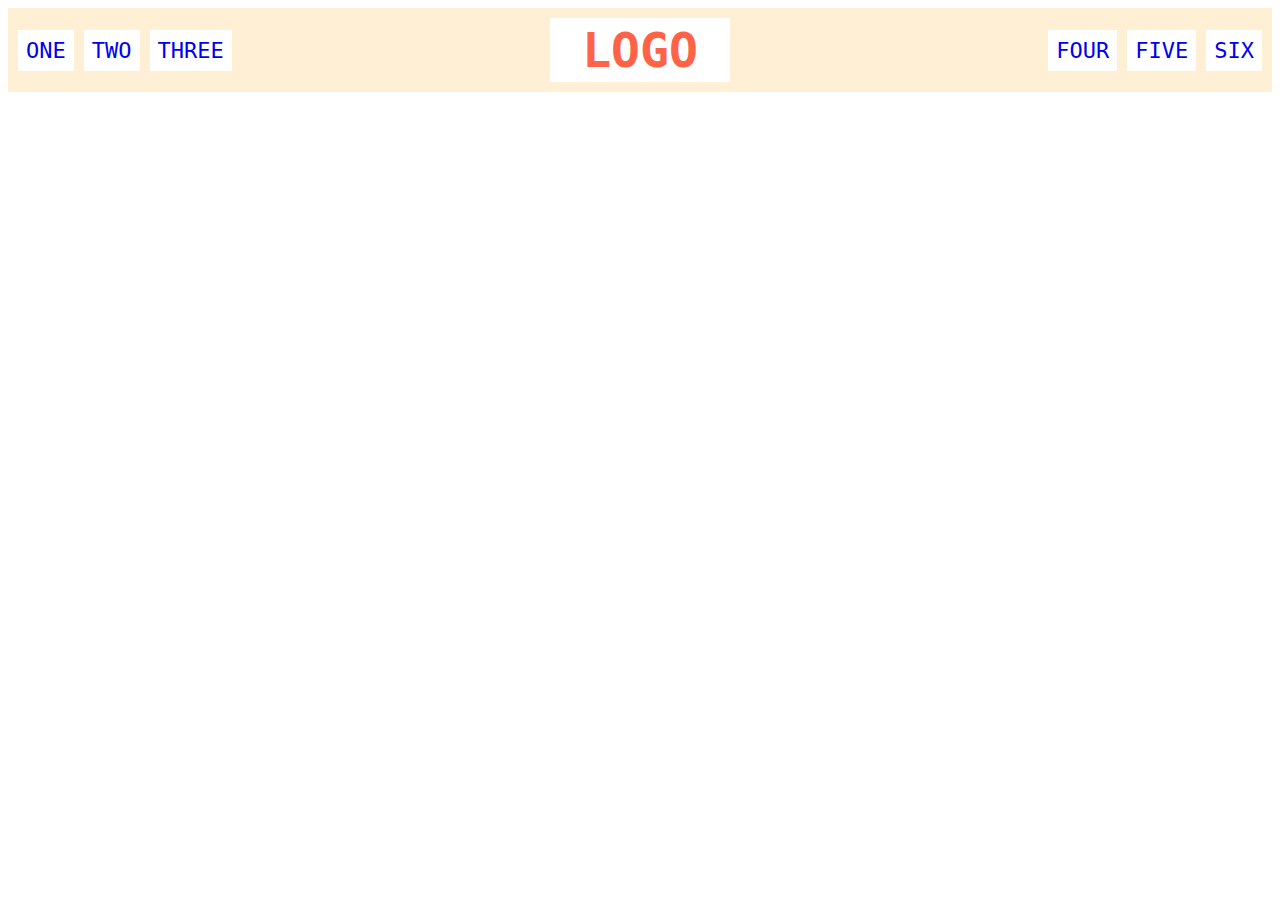
<file: flex/02-flex-header/index.html>
<!DOCTYPE html>
<html lang="en">
  <head>
    <meta charset="UTF-8" />
    <meta http-equiv="X-UA-Compatible" content="IE=edge" />
    <meta name="viewport" content="width=device-width, initial-scale=1.0" />
    <title>Flex Header</title>
    <link rel="stylesheet" href="style.css" />
  </head>
  <body>
    <div class="header">
      <div class="left-links">
        <ul>
          <li><a href="#">ONE</a></li>
          <li><a href="#">TWO</a></li>
          <li><a href="#">THREE</a></li>
        </ul>
      </div>
      <div class="logo">LOGO</div>
      <div class="right-links">
        <ul>
          <li><a href="#">FOUR</a></li>
          <li><a href="#">FIVE</a></li>
          <li><a href="#">SIX</a></li>
        </ul>
      </div>
    </div>
  </body>
</html>
</file>
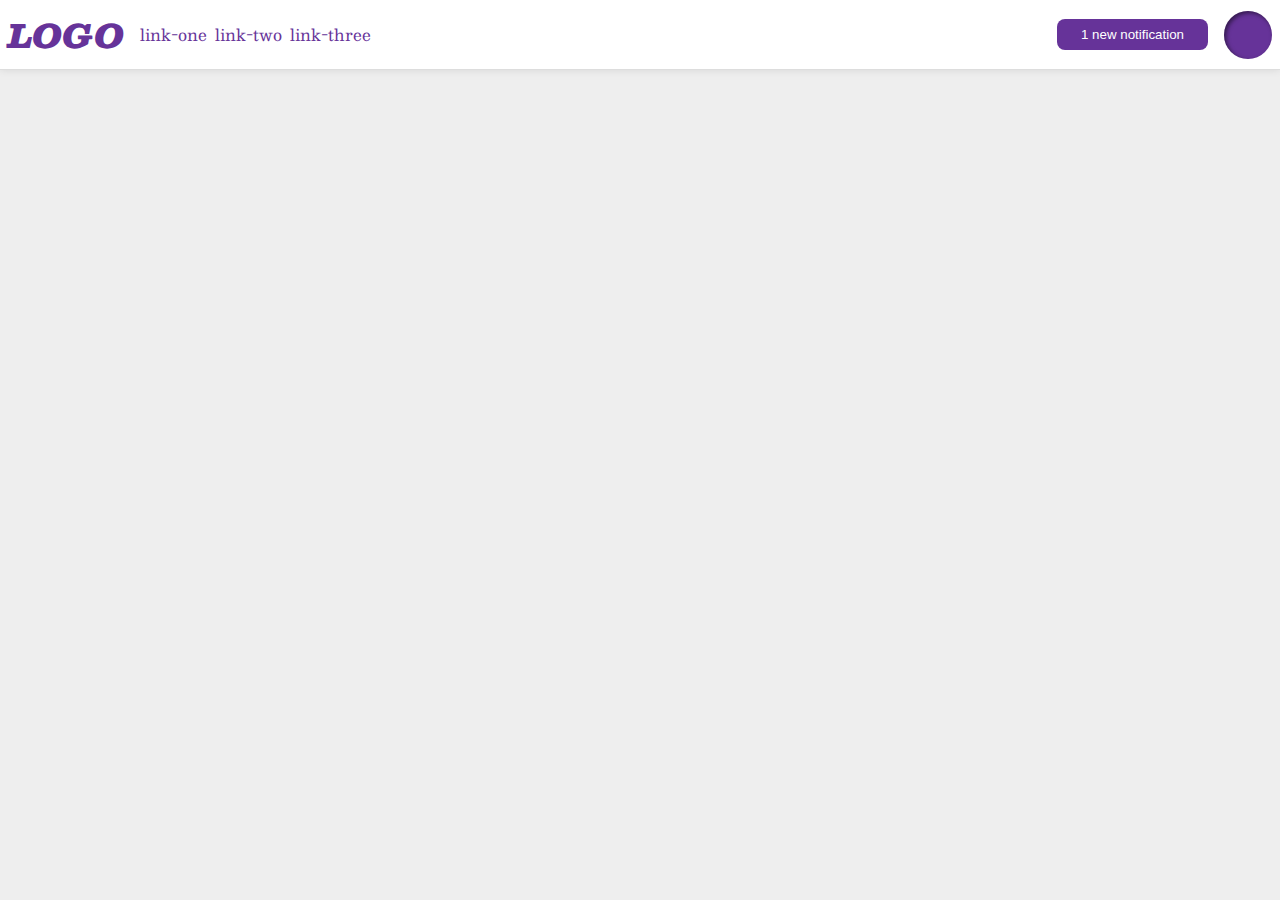
<file: flex/03-flex-header-2/index.html>
<!DOCTYPE html>
<html lang="en">
  <head>
    <meta charset="UTF-8" />
    <meta http-equiv="X-UA-Compatible" content="IE=edge" />
    <meta name="viewport" content="width=device-width, initial-scale=1.0" />
    <title>Flex Header 2</title>
    <link rel="stylesheet" href="style.css" />
  </head>
  <body>
    <div class="header">
      <div class="logo">LOGO</div>
      <ul class="links">
        <li><a href="google.com">link-one</a></li>
        <li><a href="google.com">link-two</a></li>
        <li><a href="google.com">link-three</a></li>
      </ul>
      <button class="notifications">1 new notification</button>
      <div class="profile-image"></div>
    </div>
  </body>
</html>
</file>
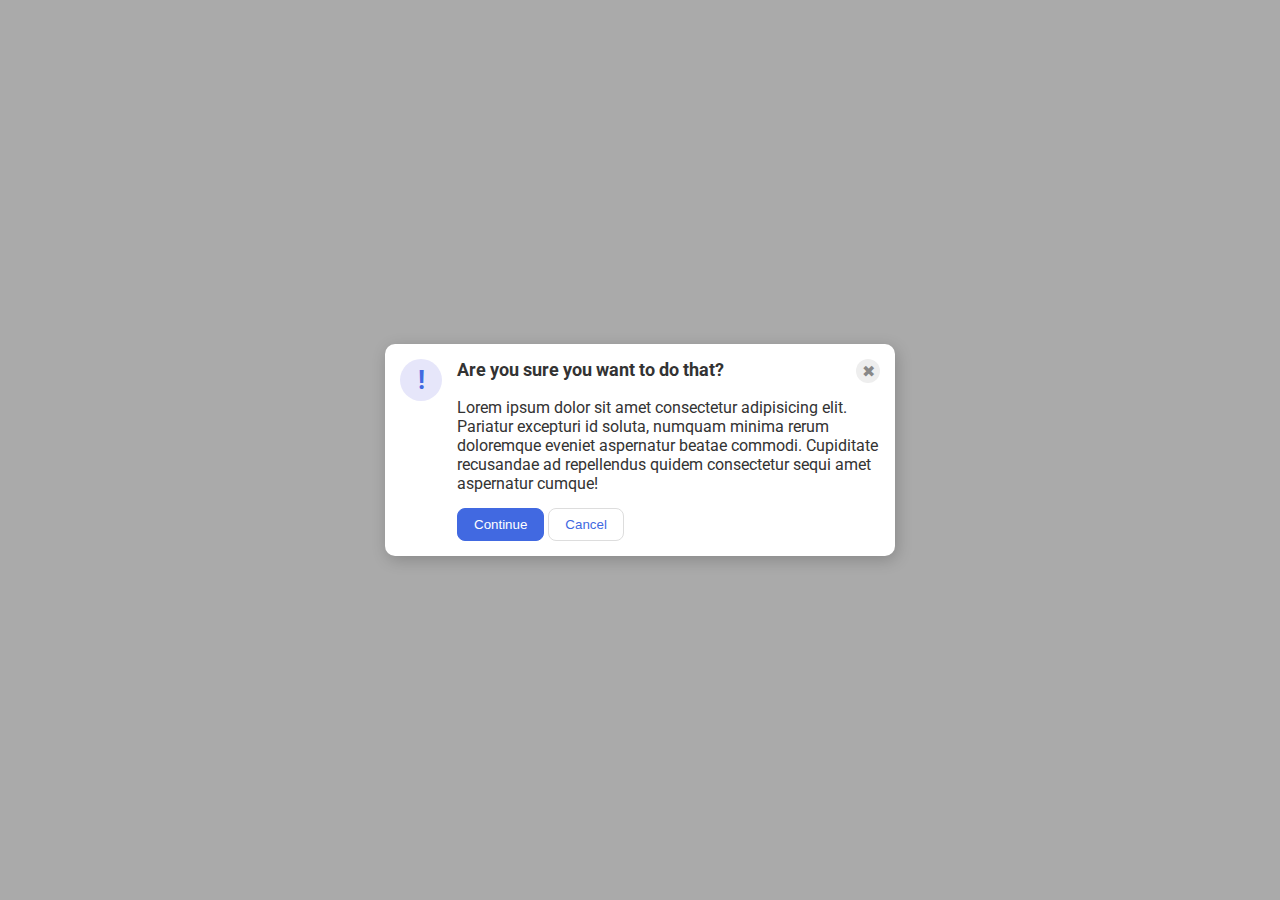
<file: flex/05-flex-modal/index.html>
<!DOCTYPE html>
<html lang="en">
  <head>
    <meta charset="UTF-8" />
    <meta http-equiv="X-UA-Compatible" content="IE=edge" />
    <meta name="viewport" content="width=device-width, initial-scale=1.0" />
    <link rel="stylesheet" href="style.css" />
    <title>Modal</title>
  </head>
  <body>
    <div class="modal">
      <div class="icon">!</div>
      <div class="content">
        <div class="title">
          <div class="header">Are you sure you want to do that?</div>
          <div class="close-button">✖</div>
        </div>

        <div class="text">
          Lorem ipsum dolor sit amet consectetur adipisicing elit. Pariatur
          excepturi id soluta, numquam minima rerum doloremque eveniet
          aspernatur beatae commodi. Cupiditate recusandae ad repellendus quidem
          consectetur sequi amet aspernatur cumque!
        </div>
        <div class="buttons">
          <button class="continue">Continue</button>
          <button class="cancel">Cancel</button>
        </div>
      </div>
    </div>
  </body>
</html>
</file>
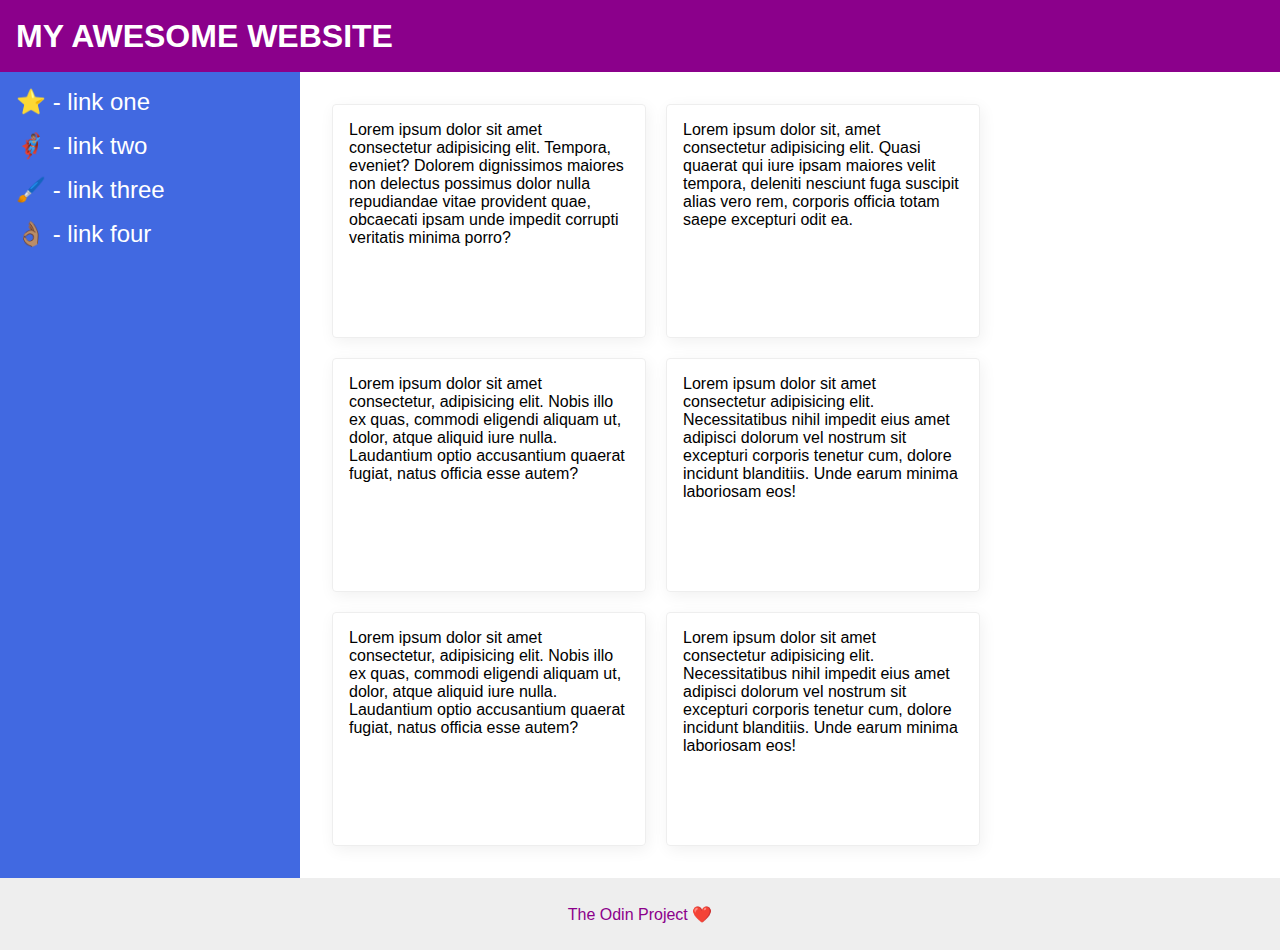
<file: flex/07-flex-layout-2/index.html>
<!DOCTYPE html>
<html lang="en">
  <head>
    <meta charset="UTF-8" />
    <meta http-equiv="X-UA-Compatible" content="IE=edge" />
    <meta name="viewport" content="width=device-width, initial-scale=1.0" />
    <title>The Holy Grail</title>
    <link rel="stylesheet" href="style.css" />
  </head>
  <body>
    <div class="header">MY AWESOME WEBSITE</div>

    <main>
      <div class="sidebar">
        <ul>
          <li><a href="#">⭐ - link one</a></li>
          <li><a href="#">🦸🏽‍♂️ - link two</a></li>
          <li><a href="#">🖌️ - link three</a></li>
          <li><a href="#">👌🏽 - link four</a></li>
        </ul>
      </div>
      <div class="container">
        <div class="card">
          Lorem ipsum dolor sit amet consectetur adipisicing elit. Tempora,
          eveniet? Dolorem dignissimos maiores non delectus possimus dolor nulla
          repudiandae vitae provident quae, obcaecati ipsam unde impedit
          corrupti veritatis minima porro?
        </div>
        <div class="card">
          Lorem ipsum dolor sit, amet consectetur adipisicing elit. Quasi
          quaerat qui iure ipsam maiores velit tempora, deleniti nesciunt fuga
          suscipit alias vero rem, corporis officia totam saepe excepturi odit
          ea.
        </div>
        <div class="card">
          Lorem ipsum dolor sit amet consectetur, adipisicing elit. Nobis illo
          ex quas, commodi eligendi aliquam ut, dolor, atque aliquid iure nulla.
          Laudantium optio accusantium quaerat fugiat, natus officia esse autem?
        </div>
        <div class="card">
          Lorem ipsum dolor sit amet consectetur adipisicing elit.
          Necessitatibus nihil impedit eius amet adipisci dolorum vel nostrum
          sit excepturi corporis tenetur cum, dolore incidunt blanditiis. Unde
          earum minima laboriosam eos!
        </div>
        <div class="card">
          Lorem ipsum dolor sit amet consectetur, adipisicing elit. Nobis illo
          ex quas, commodi eligendi aliquam ut, dolor, atque aliquid iure nulla.
          Laudantium optio accusantium quaerat fugiat, natus officia esse autem?
        </div>
        <div class="card">
          Lorem ipsum dolor sit amet consectetur adipisicing elit.
          Necessitatibus nihil impedit eius amet adipisci dolorum vel nostrum
          sit excepturi corporis tenetur cum, dolore incidunt blanditiis. Unde
          earum minima laboriosam eos!
        </div>
      </div>
    </main>

    <div class="footer">The Odin Project ❤️</div>
  </body>
</html>
</file>
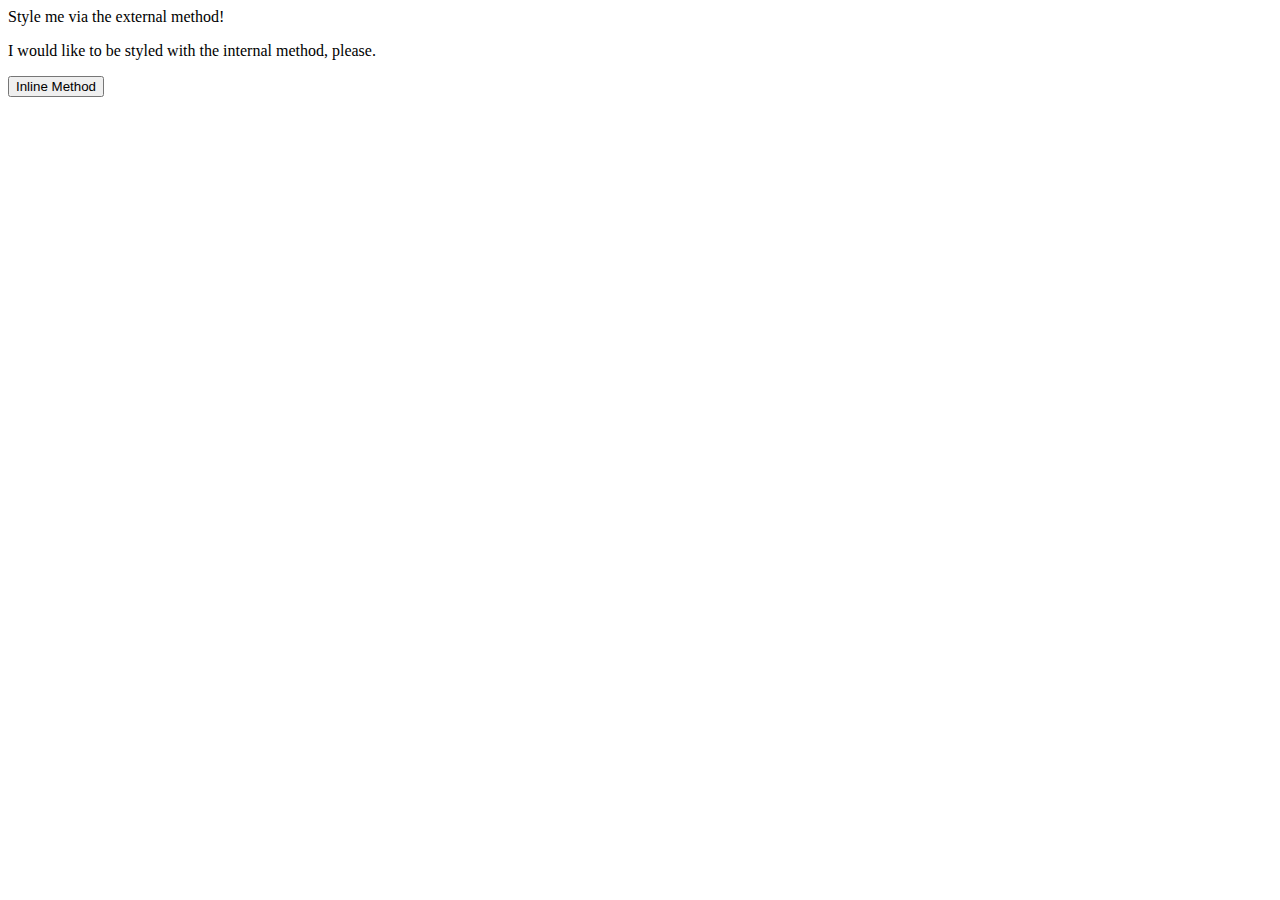
<file: foundations/01-css-methods/index.html>
<!DOCTYPE html>
<html lang="en">
  <head>
    <meta charset="UTF-8" />
    <meta http-equiv="X-UA-Compatible" content="IE=edge" />
    <meta name="viewport" content="width=device-width, initial-scale=1.0" />
    <title>Methods for Adding CSS</title>
  </head>
  <body>
    <div>Style me via the external method!</div>
    <p>I would like to be styled with the internal method, please.</p>
    <button>Inline Method</button>
  </body>
</html>
</file>
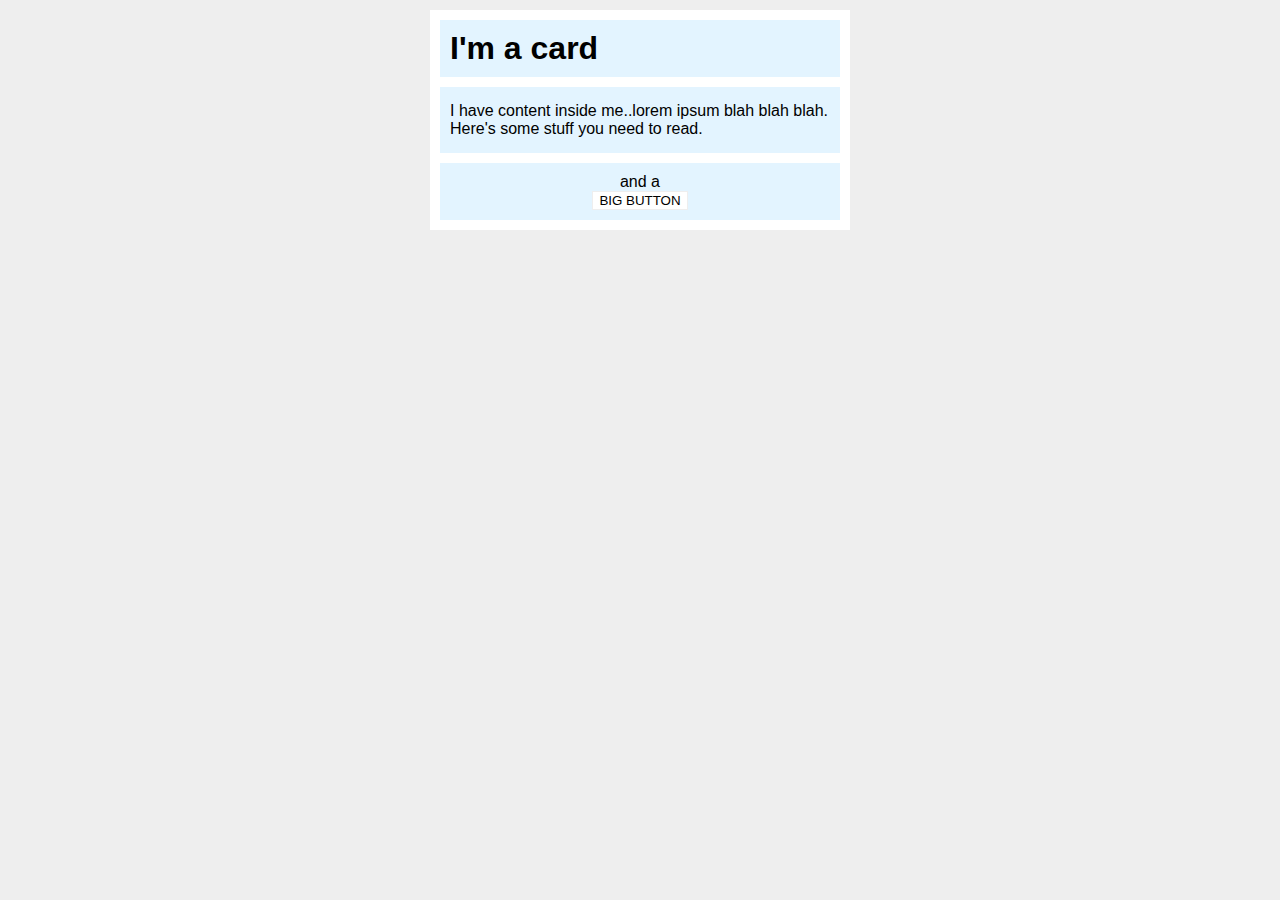
<file: margin-and-padding/02-margin-and-padding-2/index.html>
<!DOCTYPE html>
<html lang="en">
  <head>
    <meta charset="UTF-8" />
    <meta http-equiv="X-UA-Compatible" content="IE=edge" />
    <meta name="viewport" content="width=device-width, initial-scale=1.0" />
    <title>Margin and Padding exercise 2</title>
    <link rel="stylesheet" href="style.css" />
  </head>
  <body>
    <div class="card">
      <h1 class="title">I'm a card</h1>
      <div class="content">
        I have content inside me..lorem ipsum blah blah blah. Here's some stuff
        you need to read.
      </div>
      <div class="button-container">and a <button>BIG BUTTON</button></div>
    </div>
  </body>
</html>
</file>
<file: flex/02-flex-header/style.css>
.header  {
  font-family: monospace;
  background: papayawhip;
  display: flex;
  justify-content: space-between;
  align-items: center;
  padding: 10px;
}

.logo {
  font-size: 48px;
  font-weight: 900;
  color: tomato;
  background: white;
  padding: 4px 32px;
  /*margin: 0 auto;*/
}

ul {
  /* this removes the dots on the list items*/
  list-style-type: none;
  display: flex;
  gap: 10px;
  justify-content: center;
  padding: 0;
  margin: 0;
}

a {
  font-size: 22px;
  background: white;
  padding: 8px;
  /* this removes the line under the links */
  text-decoration: none;
}
</file>
<file: flex/03-flex-header-2/style.css>
/* this is some magical font-importing.  
you'll learn about it later. */
@import url('https://fonts.googleapis.com/css2?family=Besley:ital,wght@0,400;1,900&display=swap');

body {
  margin: 0;
  background: #eee;
  font-family: Besley, serif;
}

.header {
  background: white;
  border-bottom: 1px solid #ddd;
  box-shadow: 0 0 8px rgba(0,0,0,.1);
  /* my changes */
  display: flex;
  align-items: center;
  padding: 5px 8px;
  gap: 16px;
}

.profile-image {
  background: rebeccapurple;
  box-shadow: inset 2px 2px 4px rgba(0,0,0,.5);
  border-radius: 50%;
  width: 48px;
  height: 48px;
}

.logo {
  color: rebeccapurple;
  font-size: 32px;
  font-weight: 900;
  font-style: italic;
}

button {
  border: none;
  border-radius: 8px;
  background: rebeccapurple;
  color: white;
  padding: 8px 24px;
}

a {
  /* this removes the line under our links */
  text-decoration: none;
  color: rebeccapurple;
}

ul {
  list-style-type: none;
  /* my changes */
  display: flex;
  padding: 0;
  margin-right: auto;
  gap: 8px;
}
</file>
<file: flex/05-flex-modal/style.css>
@import url('https://fonts.googleapis.com/css2?family=Roboto:wght@400;700&display=swap');

html, body {
  height: 100%;
}

body {
  font-family: Roboto, sans-serif;
  margin: 0;
  background: #aaa;
  color: #333;
  /* I'll give you this one for free lol */
  display: flex;
  align-items: center;
  justify-content: center;
}

.modal {
  background: white;
  width: 480px;
  border-radius: 10px;
  box-shadow: 2px 4px 16px rgba(0,0,0,.2);
  /* My codigo */
  display: flex;
  padding: 15px;
  gap: 15px;
}

.header {
  /* My codigo */
  font-weight: bold;
  font-size: large;
}

.title{
  /* My codigo */
  display: flex;
  justify-content: space-between;
}

.content {
  /* My codigo */
  display: flex;
  flex-direction: column;
  gap: 15px;
}



.icon {
  color: royalblue;
  font-size: 26px;
  font-weight: 700;
  background: lavender;
  width: 42px;
  height: 42px;
  border-radius: 50%;
  display: flex;
  align-items: center;
  justify-content: center;
  /* My codigo */
  flex: 1 0 auto;
}

.close-button {
  background: #eee;
  border-radius: 50%;
  color: #888;
  font-weight: 400;
  font-size: 16px;
  height: 24px;
  width: 24px;
  display: flex;
  align-items: center;
  justify-content: center;
}

button {
  padding: 8px 16px;
  border-radius: 8px;
}

button.continue {
  background: royalblue;
  border: 1px solid royalblue;
  color: white;
}

button.cancel {
  background: white;
  border: 1px solid #ddd;
  color: royalblue;
}
</file>
<file: flex/07-flex-layout-2/style.css>
body {
  font-family: -apple-system, BlinkMacSystemFont, 'Segoe UI', Roboto, Oxygen, Ubuntu, Cantarell, 'Open Sans', 'Helvetica Neue', sans-serif;
  margin: 0;
  min-height: 100vh;

  display: flex;
  flex-direction: column;
  /*justify-content: space-between;*/
}

main {
  display: flex;
  flex: 1;
}

.container {
  display: flex;
  flex-wrap: wrap;
  padding: 32px;
  gap: 20px;
}

.header {
  height: 72px;
  background: darkmagenta;
  color: white;

  font-size: 32px;
  font-weight: 900;
  display: flex;
  align-items: center;
  padding-left: 16px;
}

.footer {
  height: 72px;
  background: #eee;
  color: darkmagenta;

  display: flex;
  justify-content: center;
  align-items: center;
}

.sidebar {
  width: 300px;
  background: royalblue;
  box-sizing: border-box;

  flex: 0 0 300px;
  padding: 16px;
}

.card {
  border: 1px solid #eee;
  box-shadow: 2px 4px 16px rgba(0,0,0,.06);
  border-radius: 4px;

  height: 200px;
  flex: 0 1 280px;
  padding: 16px;
}

ul {
  list-style: none;
  padding: 0;
  margin: 0;
  display: flex;
  flex-direction: column;
  gap: 16px;
}

.sidebar a{
  text-decoration: none;
  font-size: 24px;
  color: white;
</file>
<file: margin-and-padding/02-margin-and-padding-2/style.css>
body {
  background: #eee;
  font-family: sans-serif;
}

.title {
  margin: 0px;
  margin: 0 0 10px;
  padding: 10px;
  background: #e3f4ff;
}

.card {
  width: 400px;
  background: #fff;
  margin: 10px auto;
  border: 10px solid white;
}

.content {
  background: #e3f4ff;
  padding: 15px 10px;
}

.button-container {
  background: #e3f4ff;
  text-align: center;
  border-width: 10px 0 0 0;
  border-style: solid;
  border-color: white;
  padding: 10px;
}

button {
  background: white;
  border: 1px solid #eee;
  display: block;
  margin: 0 auto;
}
</file>
